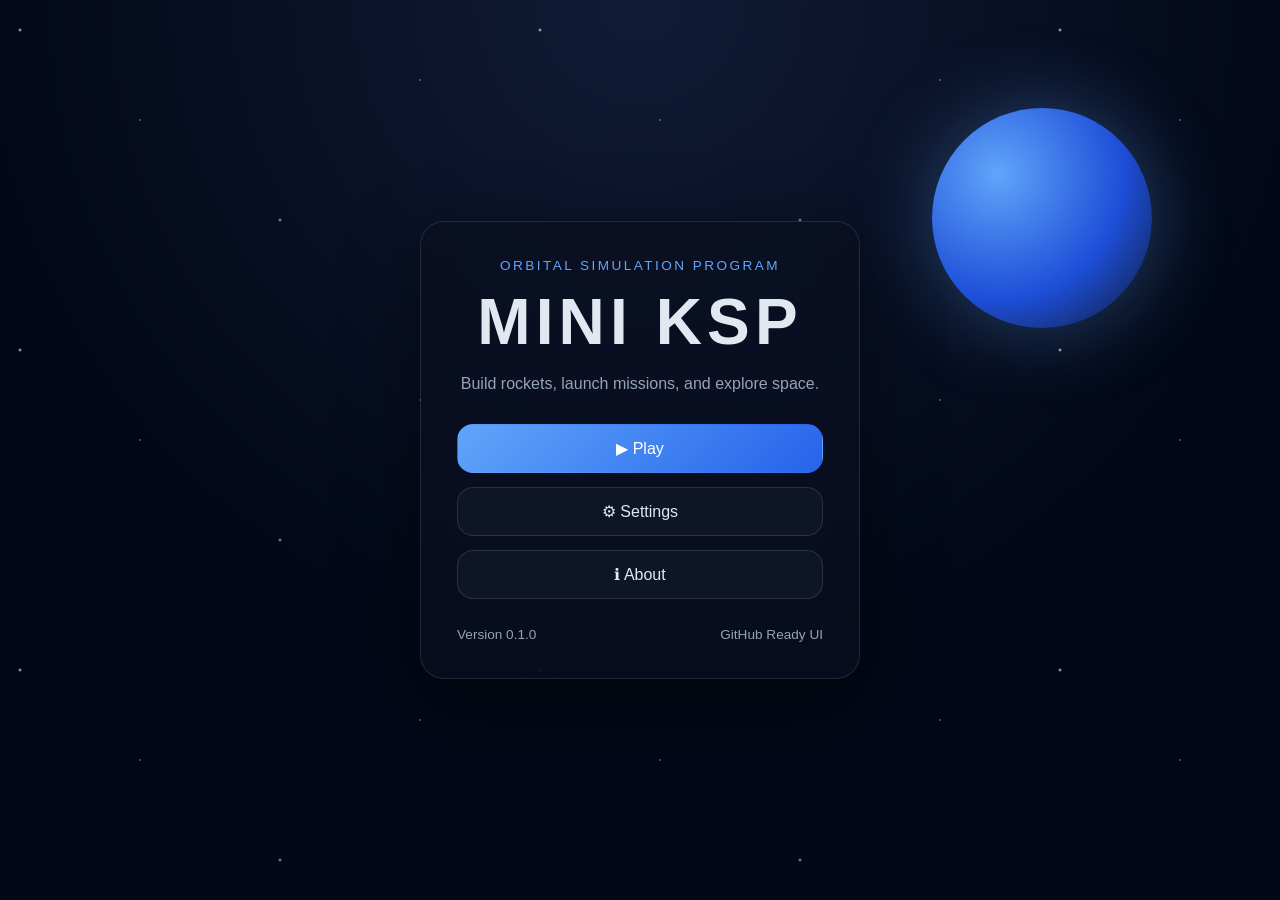
<file: index.html>
<!DOCTYPE html>
<html lang="en">
<head>
  <meta charset="UTF-8" />
  <meta name="viewport" content="width=device-width, initial-scale=1.0" />
  <title>Mini KSP</title>

  <link rel="stylesheet" href="css/core/reset.css" />
  <link rel="stylesheet" href="css/core/variables.css" />
  <link rel="stylesheet" href="css/core/layout.css" />
  <link rel="stylesheet" href="css/components/button.css" />
  <link rel="stylesheet" href="css/components/panel.css" />
  <link rel="stylesheet" href="css/components/background.css" />
  <link rel="stylesheet" href="css/screens/menu.css" />
</head>
<body>
  <div class="space-bg">
    <div class="planet"></div>
    <div class="stars"></div>
  </div>

  <main id="app" class="screen screen--center">
    <section class="panel menu-panel">
      <p class="menu-panel__eyebrow">Orbital Simulation Program</p>
      <h1 class="menu-panel__title">MINI KSP</h1>
      <p class="menu-panel__subtitle">
        Build rockets, launch missions, and explore space.
      </p>

      <nav class="menu-actions" aria-label="Main menu">
        <button class="ui-button ui-button--primary" data-screen="play">
          ▶ Play
        </button>

        <button class="ui-button" data-screen="settings">
          ⚙ Settings
        </button>

        <button class="ui-button" data-screen="about">
          ℹ About
        </button>
      </nav>

      <footer class="menu-panel__footer">
        <span>Version 0.1.0</span>
        <span>GitHub Ready UI</span>
      </footer>
    </section>
  </main>

  <script type="module" src="js/screens/MenuScreen.js"></script>
</body>
</html>
</file>
<file: css/core/variables.css>
:root {
  --bg: #020817;
  --bg-secondary: #0b1120;
  --panel: rgba(10, 16, 32, 0.72);
  --panel-border: rgba(148, 163, 184, 0.18);

  --text: #e2e8f0;
  --muted: #94a3b8;

  --primary: #60a5fa;
  --primary-strong: #2563eb;

  --radius: 24px;
  --shadow: 0 24px 80px rgba(0, 0, 0, 0.45);
}
</file>
<file: css/core/layout.css>
body {
  font-family: Inter, Arial, sans-serif;
  background: var(--bg);
  color: var(--text);
  overflow: hidden;
}

.screen {
  position: relative;
  z-index: 1;
  width: 100%;
  min-height: 100vh;
  padding: 24px;
}

.screen--center {
  display: grid;
  place-items: center;
}
</file>
<file: css/components/button.css>
.ui-button {
  width: 100%;
  border: 1px solid rgba(148, 163, 184, 0.2);
  background: rgba(15, 23, 42, 0.88);
  color: var(--text);
  padding: 14px 18px;
  border-radius: 16px;
  cursor: pointer;
  transition: transform 0.18s ease, border-color 0.18s ease,
    background 0.18s ease;
}

.ui-button:hover {
  transform: translateY(-2px);
  border-color: rgba(96, 165, 250, 0.45);
  background: rgba(30, 41, 59, 0.96);
}

.ui-button--primary {
  background: linear-gradient(135deg, var(--primary), var(--primary-strong));
  border-color: transparent;
  color: white;
}
</file>
<file: css/components/panel.css>
.panel {
  width: min(92vw, 440px);
  padding: 36px;
  border-radius: var(--radius);
  background: var(--panel);
  border: 1px solid var(--panel-border);
  backdrop-filter: blur(18px);
  box-shadow: var(--shadow);
}
</file>
<file: css/components/background.css>
.space-bg {
  position: fixed;
  inset: 0;
  background: radial-gradient(circle at top, #111b36 0%, #020817 60%);
  overflow: hidden;
}

.stars {
  position: absolute;
  inset: 0;
  background-image:
    radial-gradient(2px 2px at 20px 30px, white, transparent),
    radial-gradient(1px 1px at 140px 120px, white, transparent),
    radial-gradient(2px 2px at 280px 220px, #cbd5e1, transparent),
    radial-gradient(1px 1px at 420px 80px, white, transparent);
  background-size: 520px 320px;
  animation: drift 24s linear infinite;
  opacity: 0.85;
}

.planet {
  position: absolute;
  top: 12%;
  right: 10%;
  width: 220px;
  height: 220px;
  border-radius: 50%;
  background: radial-gradient(circle at 30% 30%, #60a5fa, #1d4ed8 58%, #0f172a 100%);
  box-shadow: 0 0 80px rgba(96, 165, 250, 0.35);
  animation: floatPlanet 10s ease-in-out infinite;
}

@keyframes drift {
  from {
    transform: translateY(0);
  }
  to {
    transform: translateY(-120px);
  }
}

@keyframes floatPlanet {
  0%,
  100% {
    transform: translateY(0px) rotate(0deg);
  }
  50% {
    transform: translateY(14px) rotate(4deg);
  }
}
</file>
<file: css/screens/menu.css>
.menu-panel {
  text-align: center;
}

.menu-panel__eyebrow {
  color: var(--primary);
  font-size: 0.85rem;
  letter-spacing: 0.18em;
  text-transform: uppercase;
  margin-bottom: 12px;
}

.menu-panel__title {
  font-size: clamp(2.5rem, 8vw, 4rem);
  letter-spacing: 0.08em;
  margin-bottom: 12px;
}

.menu-panel__subtitle {
  color: var(--muted);
  line-height: 1.6;
  margin-bottom: 28px;
}

.menu-actions {
  display: grid;
  gap: 14px;
}

.menu-panel__footer {
  margin-top: 28px;
  display: flex;
  justify-content: space-between;
  gap: 12px;
  color: var(--muted);
  font-size: 0.85rem;
}
</file>
